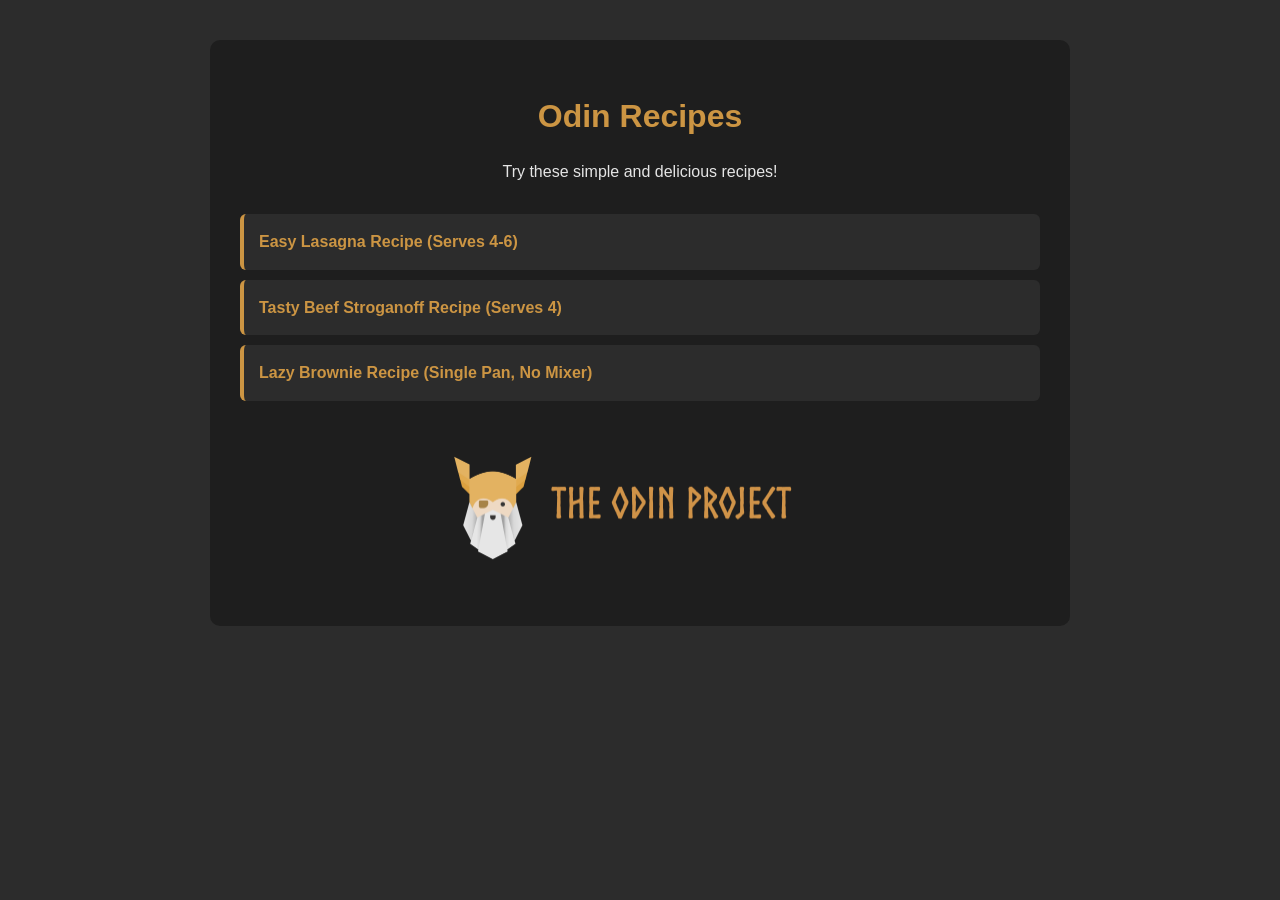
<file: index.html>
<!DOCTYPE html>
<html lang="en">
<head>
    <meta charset="UTF-8">
    <meta name="viewport" content="width=device-width, initial-scale=1.0">
    <link rel="stylesheet" href="style.css">
    <title>Odin Recipes</title>
</head>

<body>
    
  <div class="container">

    <div class="header">
      <h1 class="title">Odin Recipes</h1>
      <p class="subtitle">Try these simple and delicious recipes!</p>
    </div>

    <div class="recipes">
      <ul class="recipe-list">
        <li class="recipe-item">
          <a class="recipe-link" href="./recipes/lasagna.html">
            Easy Lasagna Recipe (Serves 4-6)
          </a>
        </li>

        <li class="recipe-item">
          <a class="recipe-link" href="./recipes/stroganoff.html">
            Tasty Beef Stroganoff Recipe (Serves 4)
          </a>
        </li>

        <li class="recipe-item">
          <a class="recipe-link" href="./recipes/brownie.html">
            Lazy Brownie Recipe (Single Pan, No Mixer)
          </a>
        </li>
      </ul>
    </div>

    <div class="logo">
      <img 
        src="./images/top-header-odin-projects.png"
        alt="Odin project logo"
        width="422"
        height="117.25"
      >
    </div>

  </div>
</body>
</html>
</file>
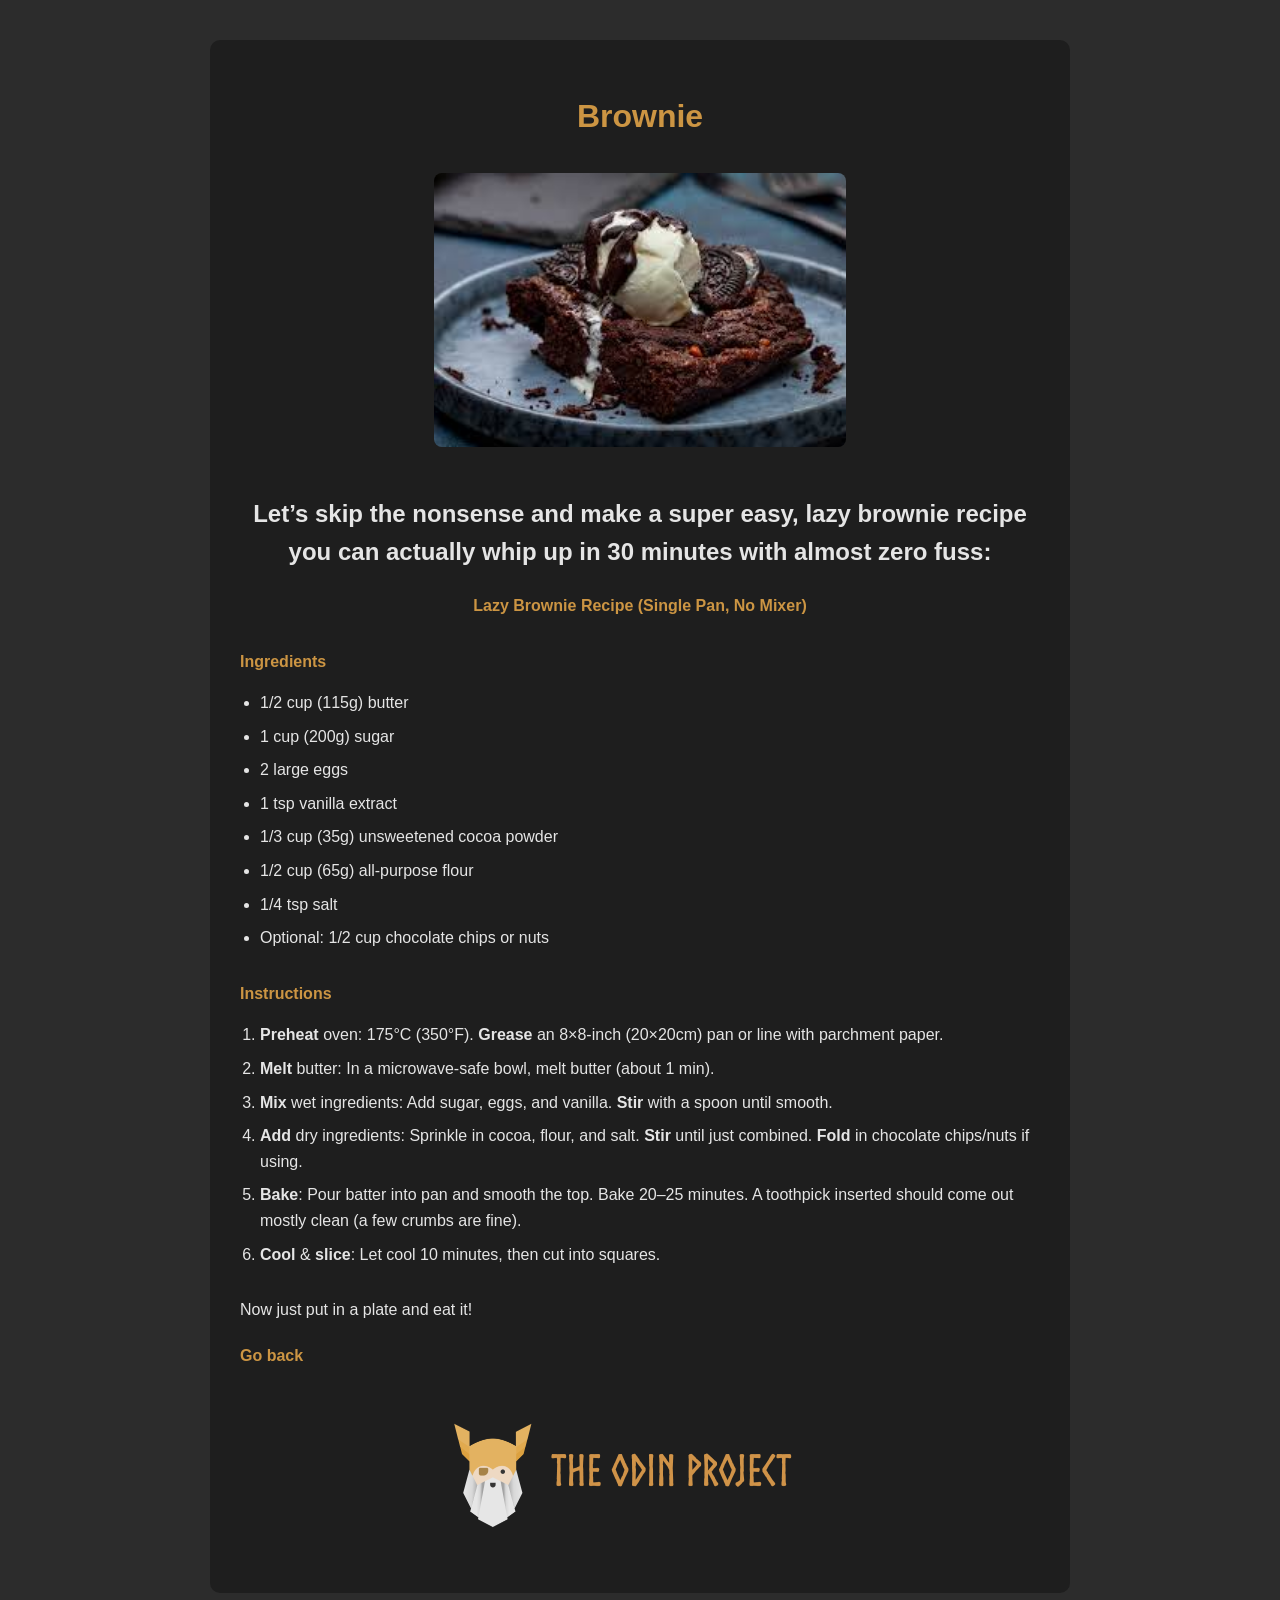
<file: recipes/brownie.html>
<!DOCTYPE html>
<html lang="en">
<head>
    <meta charset="UTF-8">
    <meta name="viewport" content="width=device-width, initial-scale=1.0">
    <title>Odin Recipes - Brownie</title>
    <link rel="stylesheet" href="../style.css">
</head>
<body>
    <div class="container">

        <div class="recipe-header">
        <h1 class="recipe-title">Brownie</h1>

        <div class="recipe-image">
            <img src="../images/brownie.jpg"
                alt="A simple brownie"
                width="412"
                height="274.66">
        </div>

        <h2 class="recipe-intro">
            Let’s skip the nonsense and make a super easy, lazy brownie recipe you can actually whip up in 30 minutes with almost zero fuss:
        </h2>

        <h4 class="recipe-subtitle">
            Lazy Brownie Recipe (Single Pan, No Mixer)
        </h4>
        </div>


        <div class="ingredients-section">

        <p class="section-title"><strong>Ingredients</strong></p>

        <ul class="ingredients-list">
            <li>1/2 cup (115g) butter</li>
            <li>1 cup (200g) sugar</li>
            <li>2 large eggs</li>
            <li>1 tsp vanilla extract</li>
            <li>1/3 cup (35g) unsweetened cocoa powder</li>
            <li>1/2 cup (65g) all-purpose flour</li>
            <li>1/4 tsp salt</li>
            <li>Optional: 1/2 cup chocolate chips or nuts</li>
        </ul>

        </div>


        <div class="instructions-section">

        <p class="section-title"><strong>Instructions</strong></p>

        <ol class="instructions-list">
            <li><strong>Preheat</strong> oven: 175°C (350°F). <strong>Grease</strong> an 8×8-inch (20×20cm) pan or line with parchment paper.</li>

            <li><strong>Melt</strong> butter: In a microwave-safe bowl, melt butter (about 1 min).</li>

            <li><strong>Mix</strong> wet ingredients: Add sugar, eggs, and vanilla. <strong>Stir</strong> with a spoon until smooth.</li>

            <li><strong>Add</strong> dry ingredients: Sprinkle in cocoa, flour, and salt. <strong>Stir</strong> until just combined. <strong>Fold</strong> in chocolate chips/nuts if using.</li>

            <li><strong>Bake</strong>: Pour batter into pan and smooth the top. Bake 20–25 minutes. A toothpick inserted should come out mostly clean (a few crumbs are fine).</li>

            <li><strong>Cool</strong> & <strong>slice</strong>: Let cool 10 minutes, then cut into squares.</li>
        </ol>

        </div>


        <div class="recipe-footer">

        <p class="final-text">
            Now just put in a plate and eat it!
        </p>

        <div class="back-link">
            <a href="../index.html">Go back</a>
        </div>

        <div class="logo">
            <img src="../images/top-header-odin-projects.png"
                alt="Odin project logo"
                width="422"
                height="117.25">
        </div>

        </div>

    </div>
</html>
</file>
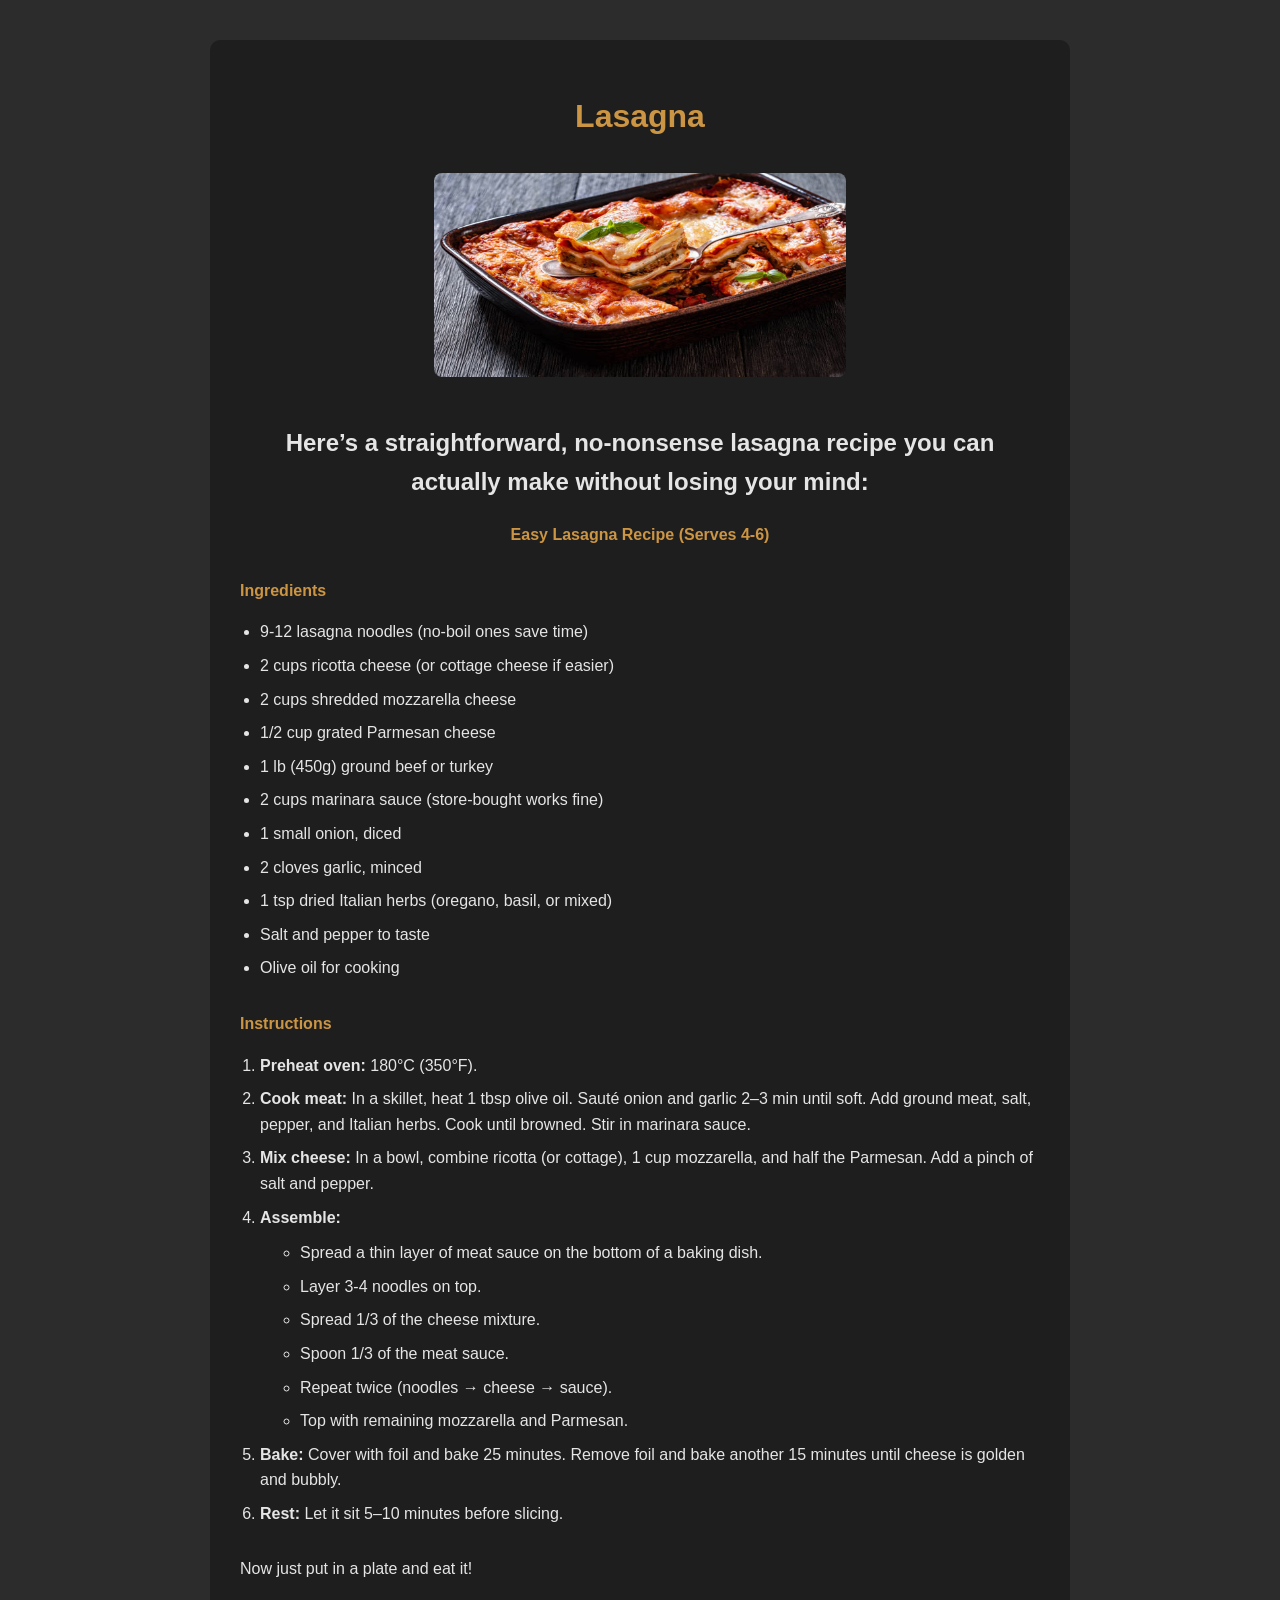
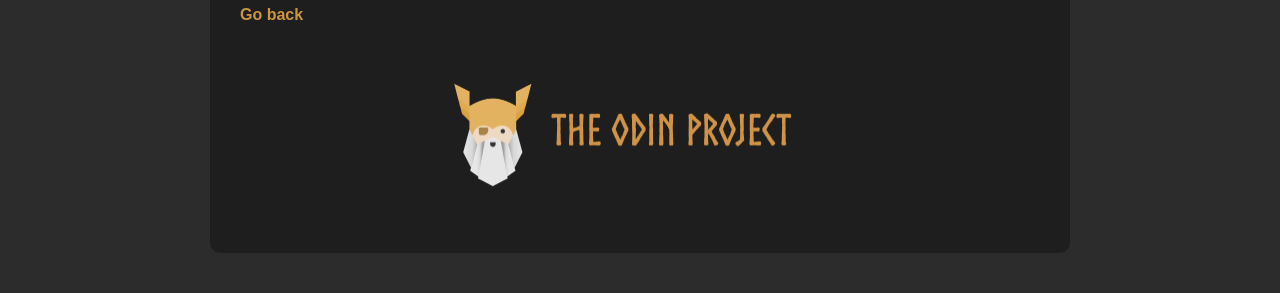
<file: recipes/lasagna.html>
<!DOCTYPE html>
<html lang="en">
<head>
    <meta charset="UTF-8">
    <meta name="viewport" content="width=device-width, initial-scale=1.0">
    <title>Odin Recipes - Lasagna</title>
    <link rel="stylesheet" href="../style.css">
</head>
<body>

  <div class="container">

    <div class="recipe-header">
      <h1 class="recipe-title">Lasagna</h1>

      <div class="recipe-image">
        <img src="../images/lasagna.jpg"
             alt="A simple lasagna"
             width="412"
             height="204">
      </div>

      <h2 class="recipe-intro">
        Here’s a straightforward, no-nonsense lasagna recipe you can actually make without losing your mind:
      </h2>

      <h4 class="recipe-subtitle">
        Easy Lasagna Recipe (Serves 4-6)
      </h4>
    </div>


    <div class="ingredients-section">

      <p class="section-title"><strong>Ingredients</strong></p>

      <ul class="ingredients-list">
        <li>9-12 lasagna noodles (no-boil ones save time)</li>
        <li>2 cups ricotta cheese (or cottage cheese if easier)</li>
        <li>2 cups shredded mozzarella cheese</li>
        <li>1/2 cup grated Parmesan cheese</li>
        <li>1 lb (450g) ground beef or turkey</li>
        <li>2 cups marinara sauce (store-bought works fine)</li>
        <li>1 small onion, diced</li>
        <li>2 cloves garlic, minced</li>
        <li>1 tsp dried Italian herbs (oregano, basil, or mixed)</li>
        <li>Salt and pepper to taste</li>
        <li>Olive oil for cooking</li>
      </ul>

    </div>


    <div class="instructions-section">

      <p class="section-title"><strong>Instructions</strong></p>

      <ol class="instructions-list">

        <li>
          <strong>Preheat oven:</strong> 180°C (350°F).
        </li>

        <li>
          <strong>Cook meat:</strong> In a skillet, heat 1 tbsp olive oil. 
          Sauté onion and garlic 2–3 min until soft. Add ground meat, salt, 
          pepper, and Italian herbs. Cook until browned. Stir in marinara sauce.
        </li>

        <li>
          <strong>Mix cheese:</strong> In a bowl, combine ricotta (or cottage), 
          1 cup mozzarella, and half the Parmesan. Add a pinch of salt and pepper.
        </li>

        <li>
          <strong>Assemble:</strong>

          <ul class="assembly-steps">
            <li>Spread a thin layer of meat sauce on the bottom of a baking dish.</li>
            <li>Layer 3-4 noodles on top.</li>
            <li>Spread 1/3 of the cheese mixture.</li>
            <li>Spoon 1/3 of the meat sauce.</li>
            <li>Repeat twice (noodles → cheese → sauce).</li>
            <li>Top with remaining mozzarella and Parmesan.</li>
          </ul>

        </li>

        <li>
          <strong>Bake:</strong> Cover with foil and bake 25 minutes. 
          Remove foil and bake another 15 minutes until cheese is golden and bubbly.
        </li>

        <li>
          <strong>Rest:</strong> Let it sit 5–10 minutes before slicing.
        </li>

      </ol>

    </div>


    <div class="recipe-footer">

      <p class="final-text">
        Now just put in a plate and eat it!
      </p>

      <div class="back-link">
        <a href="../index.html">Go back</a>
      </div>

      <div class="logo">
        <img src="../images/top-header-odin-projects.png"
             alt="Odin project logo"
             width="422"
             height="117.25">
      </div>

    </div>

  </div>

</body>
</html>
</file>
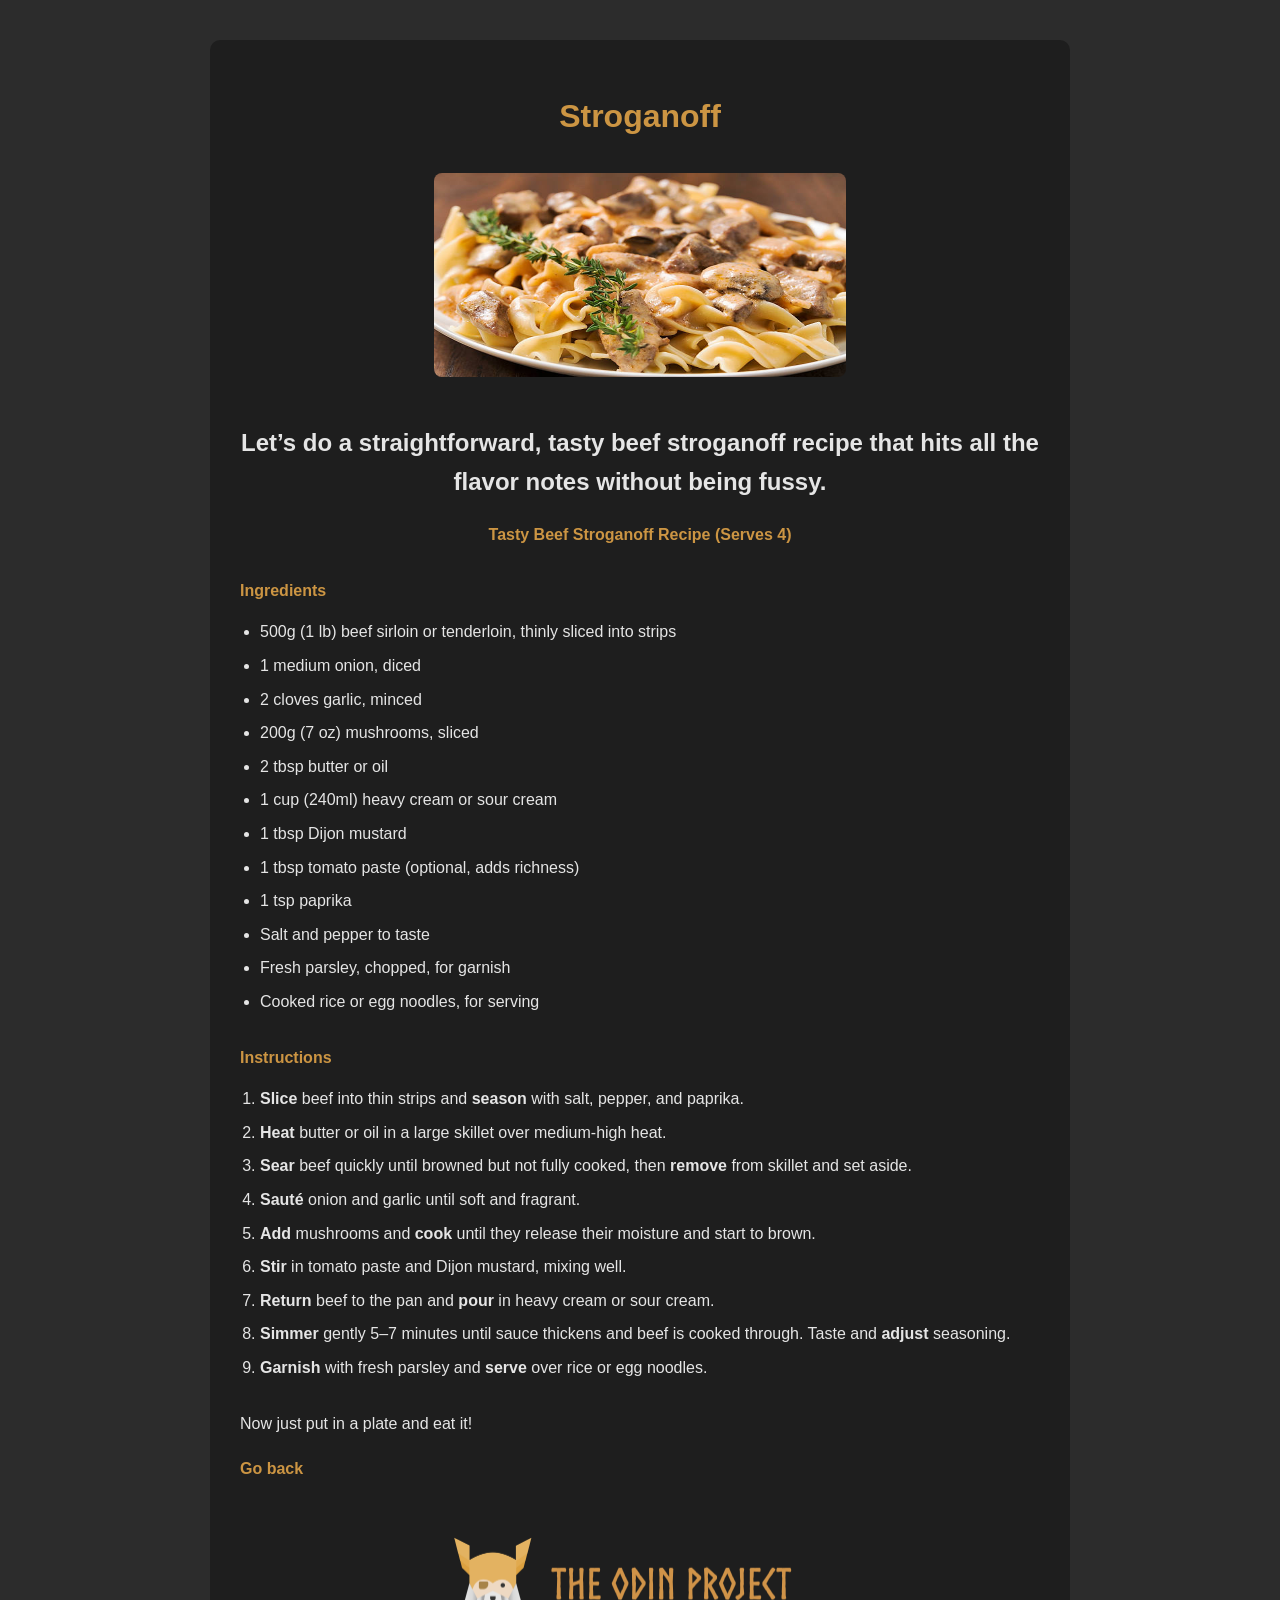
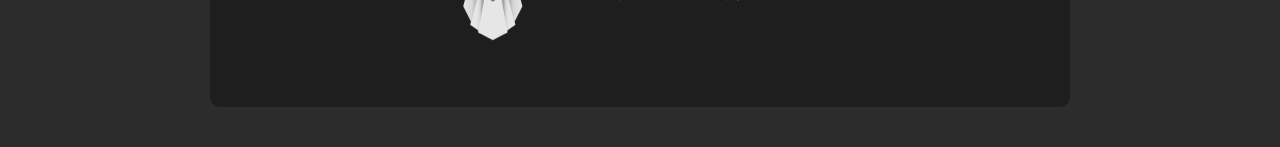
<file: recipes/stroganoff.html>
<!DOCTYPE html>
<html lang="en">
<head>
    <meta charset="UTF-8">
    <meta name="viewport" content="width=device-width, initial-scale=1.0">
    <title>Odin Recipes - Stroganoff</title>
    <link rel="stylesheet" href="../style.css">
</head>
<body>

  <div class="container">

    <div class="recipe-header">
      <h1 class="recipe-title">Stroganoff</h1>

      <div class="recipe-image">
        <img src="../images/stroganoff.jpg"
             alt="A simple stroganoff"
             width="412"
             height="204">
      </div>

      <h2 class="recipe-intro">
        Let’s do a straightforward, tasty beef stroganoff recipe that hits all the flavor notes without being fussy.
      </h2>

      <h4 class="recipe-subtitle">
        Tasty Beef Stroganoff Recipe (Serves 4)
      </h4>
    </div>


    <div class="ingredients-section">

      <p class="section-title"><strong>Ingredients</strong></p>

      <ul class="ingredients-list">
        <li>500g (1 lb) beef sirloin or tenderloin, thinly sliced into strips</li>
        <li>1 medium onion, diced</li>
        <li>2 cloves garlic, minced</li>
        <li>200g (7 oz) mushrooms, sliced</li>
        <li>2 tbsp butter or oil</li>
        <li>1 cup (240ml) heavy cream or sour cream</li>
        <li>1 tbsp Dijon mustard</li>
        <li>1 tbsp tomato paste (optional, adds richness)</li>
        <li>1 tsp paprika</li>
        <li>Salt and pepper to taste</li>
        <li>Fresh parsley, chopped, for garnish</li>
        <li>Cooked rice or egg noodles, for serving</li>
      </ul>

    </div>


    <div class="instructions-section">

      <p class="section-title"><strong>Instructions</strong></p>

      <ol class="instructions-list">

        <li>
          <strong>Slice</strong> beef into thin strips and 
          <strong>season</strong> with salt, pepper, and paprika.
        </li>

        <li>
          <strong>Heat</strong> butter or oil in a large skillet over medium-high heat.
        </li>

        <li>
          <strong>Sear</strong> beef quickly until browned but not fully cooked, 
          then <strong>remove</strong> from skillet and set aside.
        </li>

        <li>
          <strong>Sauté</strong> onion and garlic until soft and fragrant.
        </li>

        <li>
          <strong>Add</strong> mushrooms and <strong>cook</strong> until they release 
          their moisture and start to brown.
        </li>

        <li>
          <strong>Stir</strong> in tomato paste and Dijon mustard, mixing well.
        </li>

        <li>
          <strong>Return</strong> beef to the pan and 
          <strong>pour</strong> in heavy cream or sour cream.
        </li>

        <li>
          <strong>Simmer</strong> gently 5–7 minutes until sauce thickens 
          and beef is cooked through. Taste and 
          <strong>adjust</strong> seasoning.
        </li>

        <li>
          <strong>Garnish</strong> with fresh parsley and 
          <strong>serve</strong> over rice or egg noodles.
        </li>

      </ol>

    </div>


    <div class="recipe-footer">

      <p class="final-text">
        Now just put in a plate and eat it!
      </p>

      <div class="back-link">
        <a href="../index.html">Go back</a>
      </div>

      <div class="logo">
        <img src="../images/top-header-odin-projects.png"
             alt="Odin project logo"
             width="422"
             height="117.25">
      </div>

    </div>

  </div>

</body>
</html>
</file>
<file: style.css>
/* ===== FUNDO ===== */

body {
  background-color: #2c2c2c;
  color: #e5e5e5;
  font-family: Arial, sans-serif;
  margin: 0;
  line-height: 1.6;
}


/* ===== CONTAINER PRINCIPAL ===== */

.container {
  max-width: 800px;
  margin: 40px auto;
  padding: 30px;
  background-color: #1e1e1e;
  border-radius: 10px;
}


/* ===== HEADER ===== */

.header {
  text-align: center;
  margin-bottom: 30px;
}

.title {
  color: #cc9543;
  margin-bottom: 10px;
}

.subtitle {
  color: #e5e5e5;
}


/* ===== TÍTULOS DE RECEITA ===== */

.recipe-header {
  text-align: center;
}

.recipe-title {
  color: #cc9543;
  margin-bottom: 10px;
}

.recipe-subtitle {
  color: #cc9543;
}

.recipe-intro {
  margin-top: 20px;
}


/* ===== IMAGENS ===== */

.recipe-image img,
.logo img {
  max-width: 100%;
  border-radius: 8px;
  margin: 20px 0;
}


/* ===== LISTA DE RECEITAS (INDEX) ===== */

.recipe-list {
  list-style: none;
  padding: 0;
}

.recipe-item {
  background: #2c2c2c;
  margin: 10px 0;
  padding: 15px;
  border-left: 4px solid #cc9543;
  border-radius: 6px;
}


/* ===== LINKS ===== */

a {
  color: #cc9543;
  text-decoration: none;
  font-weight: bold;
}

a:hover {
  text-decoration: underline;
}


/* ===== SEÇÕES DE RECEITA ===== */

.section-title {
  color: #cc9543;
  margin-top: 30px;
}

.ingredients-list,
.instructions-list {
  padding-left: 20px;
}

.ingredients-list li,
.instructions-list li {
  margin: 8px 0;
}


/* lista interna da lasanha */

.assembly-steps {
  margin-top: 10px;
}


/* ===== FOOTER DA RECEITA ===== */

.recipe-footer {
  margin-top: 30px;
}

.final-text {
  margin-bottom: 20px;
}

.back-link {
  margin-bottom: 20px;
}


/* ===== LOGO ===== */

.logo {
  text-align: center;
  margin-top: 30px;
}
</file>
